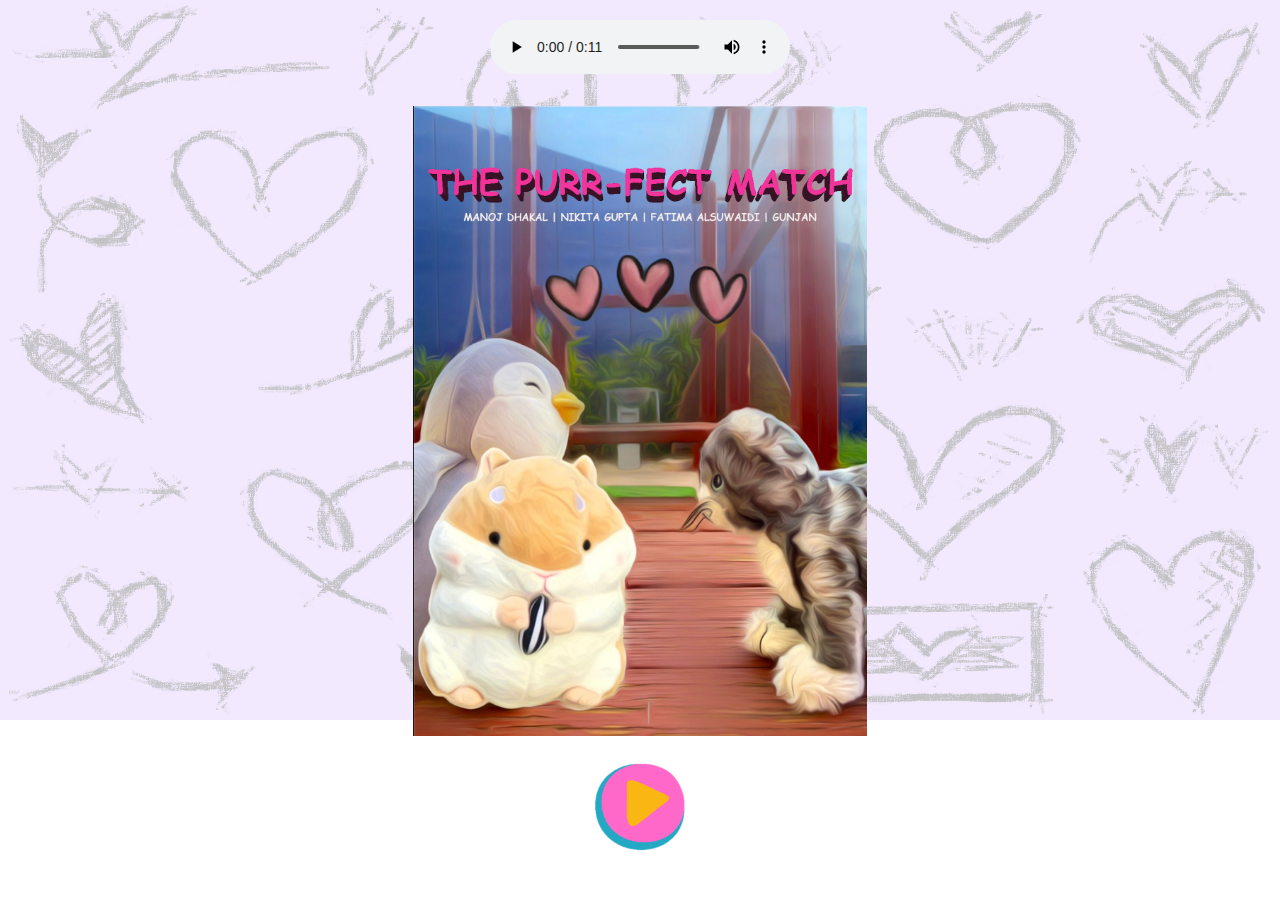
<file: index.html>
<!DOCTYPE html>
<html lang="en">
<head>
    <title>Comic Display</title>
    <!--To create a responsive website, add the following <meta> tag to all your web pages-->
    <meta name="viewport" content="width=device-width, initial-scale=1.0">

    <link rel="stylesheet" href="style.css">

    <link rel="preconnect" href="https://fonts.googleapis.com">
    <link rel="preconnect" href="https://fonts.gstatic.com" crossorigin>
    <link href="https://fonts.googleapis.com/css2?family=Oswald:wght@200&display=swap" rel="stylesheet">
    <script src="script.js"></script>
</head>

<body>


<div class="page">
    <div class = "voice">
 <audio controls >
  <source src="cover.mpeg" type="audio/mpeg">

Your browser does not support the audio element.
</audio>
        </div>
<div class="image">

    <img src="image/cover.png">

</div>
<div class="navigation">

    <a href="panel1.html" class = "next-link" onclick="handlePageTransition(event)">
        <img class="right" src="image/next.png" width="100px"  >
    </a>




</div>

</div>
</div>
</body>

</html>
</file>
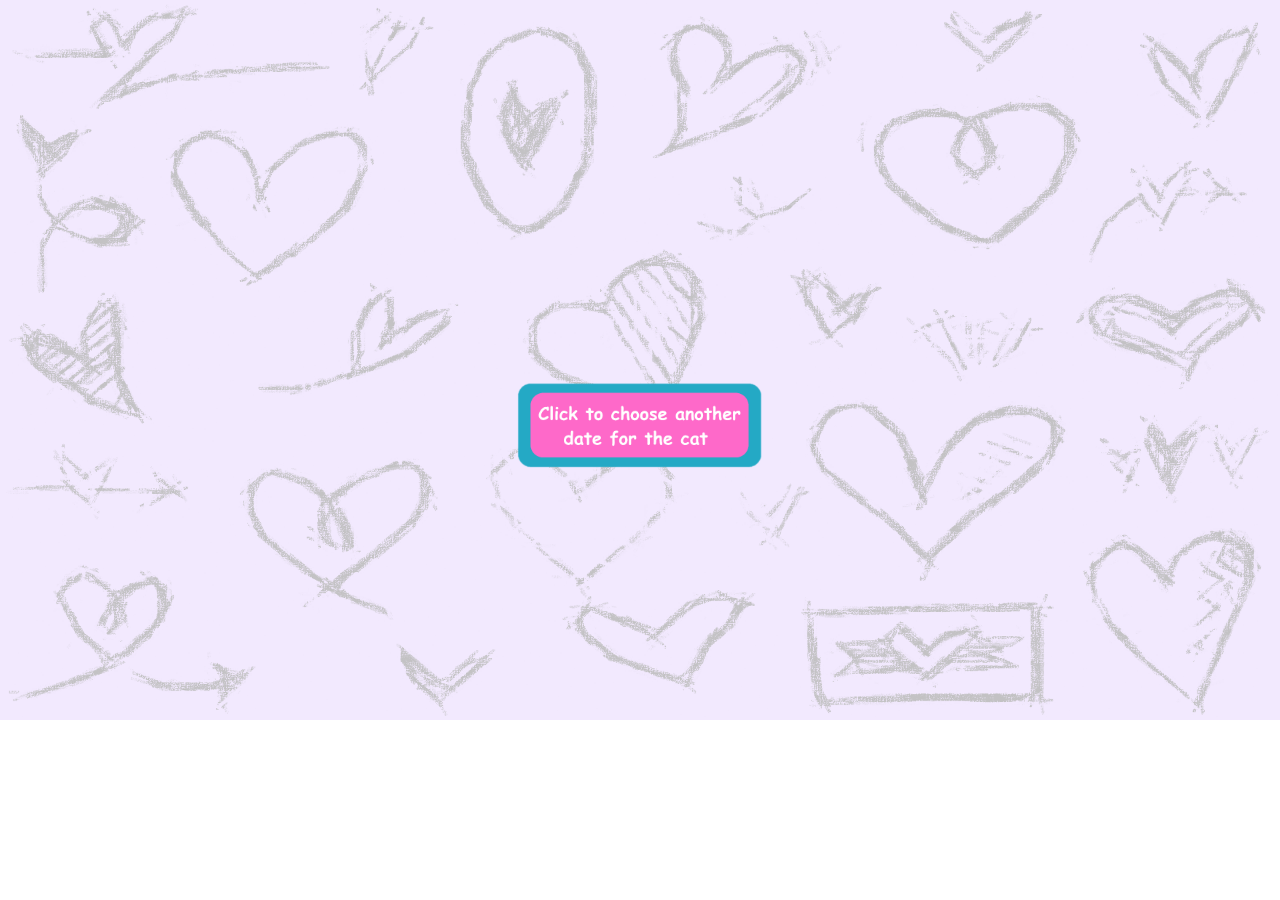
<file: panel-loop.html>
<!DOCTYPE html>
<html lang="en" xmlns="http://www.w3.org/1999/html">
<head>
    <title>Comic Display</title>
    <!--To create a responsive website, add the following <meta> tag to all your web pages-->
    <meta name="viewport" content="width=device-width, initial-scale=1.0">

    <link rel="stylesheet" href="style.css">
    <link rel="preconnect" href="https://fonts.googleapis.com">
    <link rel="preconnect" href="https://fonts.gstatic.com" crossorigin>
    <link href="https://fonts.googleapis.com/css2?family=Oswald:wght@200&display=swap" rel="stylesheet">
    <script src="script.js"></script>
</head>

<body>

<div class="page">
<div class="empty">

</div>
<div class="navigation">
    <div class = "transit">

    <a href="panel3.html" class = "next-link" onclick="handlePageTransition(event)">
        <img class="right" src="image/loop.png" width="250px" >
    </a>

    </div>

</div>

</div>
</div>
</body>

</html>
</file>
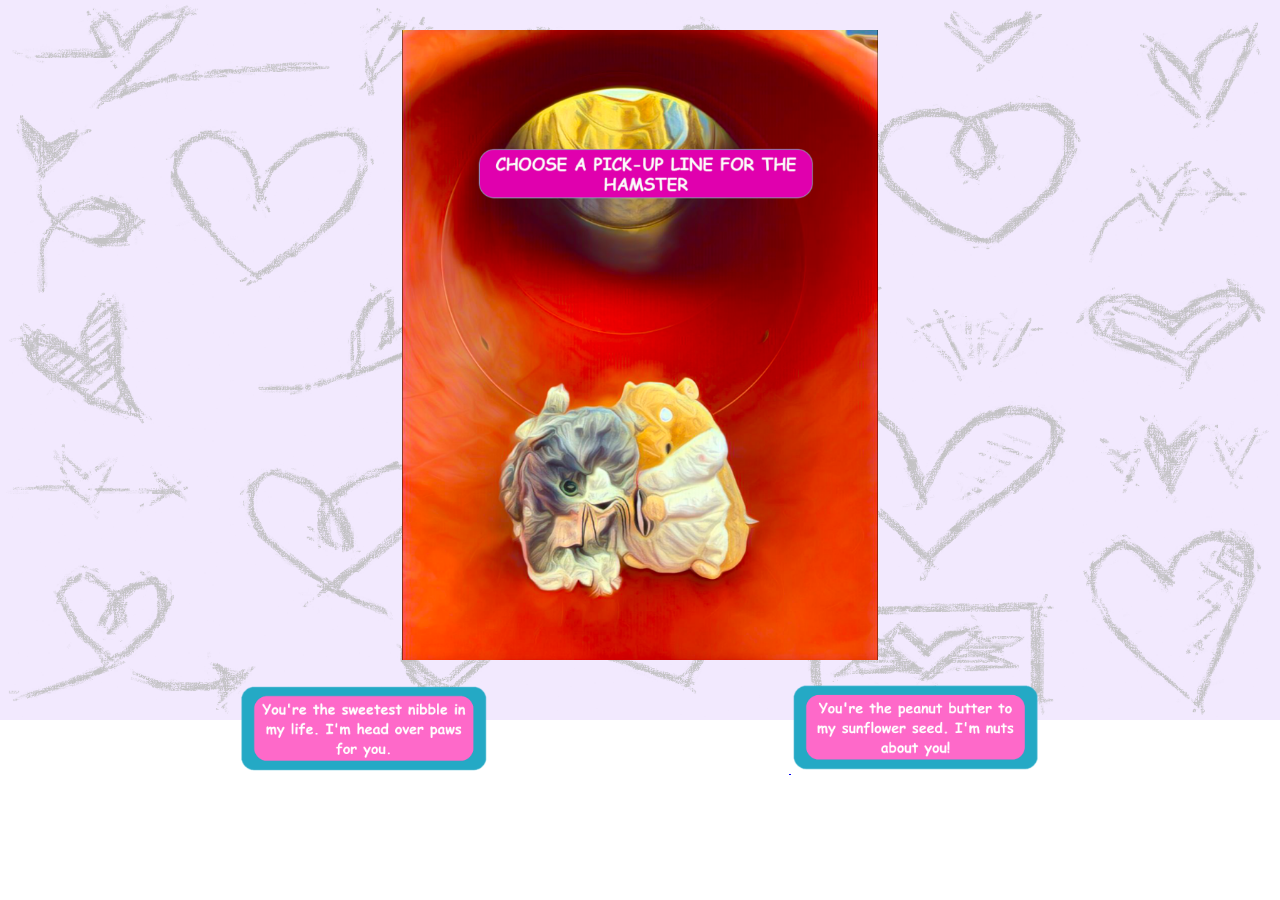
<file: panel10.html>
<!DOCTYPE html>
<html lang="en" xmlns="http://www.w3.org/1999/html">
<head>
    <title>Comic Display</title>
    <!--To create a responsive website, add the following <meta> tag to all your web pages-->
    <meta name="viewport" content="width=device-width, initial-scale=1.0">

    <link rel="stylesheet" href="style.css">
    <link rel="preconnect" href="https://fonts.googleapis.com">
    <link rel="preconnect" href="https://fonts.gstatic.com" crossorigin>
    <link href="https://fonts.googleapis.com/css2?family=Oswald:wght@200&display=swap" rel="stylesheet">
    <script src="script.js"></script>
</head>

<body>

<div class="page">
<div class="image">
    <img src="image/panel10.png">
</div>
<div class="navigation">
    <div class = "transit">
    <a href="panel11.html" class = "prev-link" onclick="handlePageTransition(event)">
        <img class = "left" src ="image/pickup_1.png" width="250px" >
    </a>
    <a href="panel12.html" class = "next-link" onclick="handlePageTransition(event)">
        <img class="right" src="image/pickup_2.png" width="250px" >
    </a>

    </div>

</div>

</div>
</div>
</body>

</html>
</file>
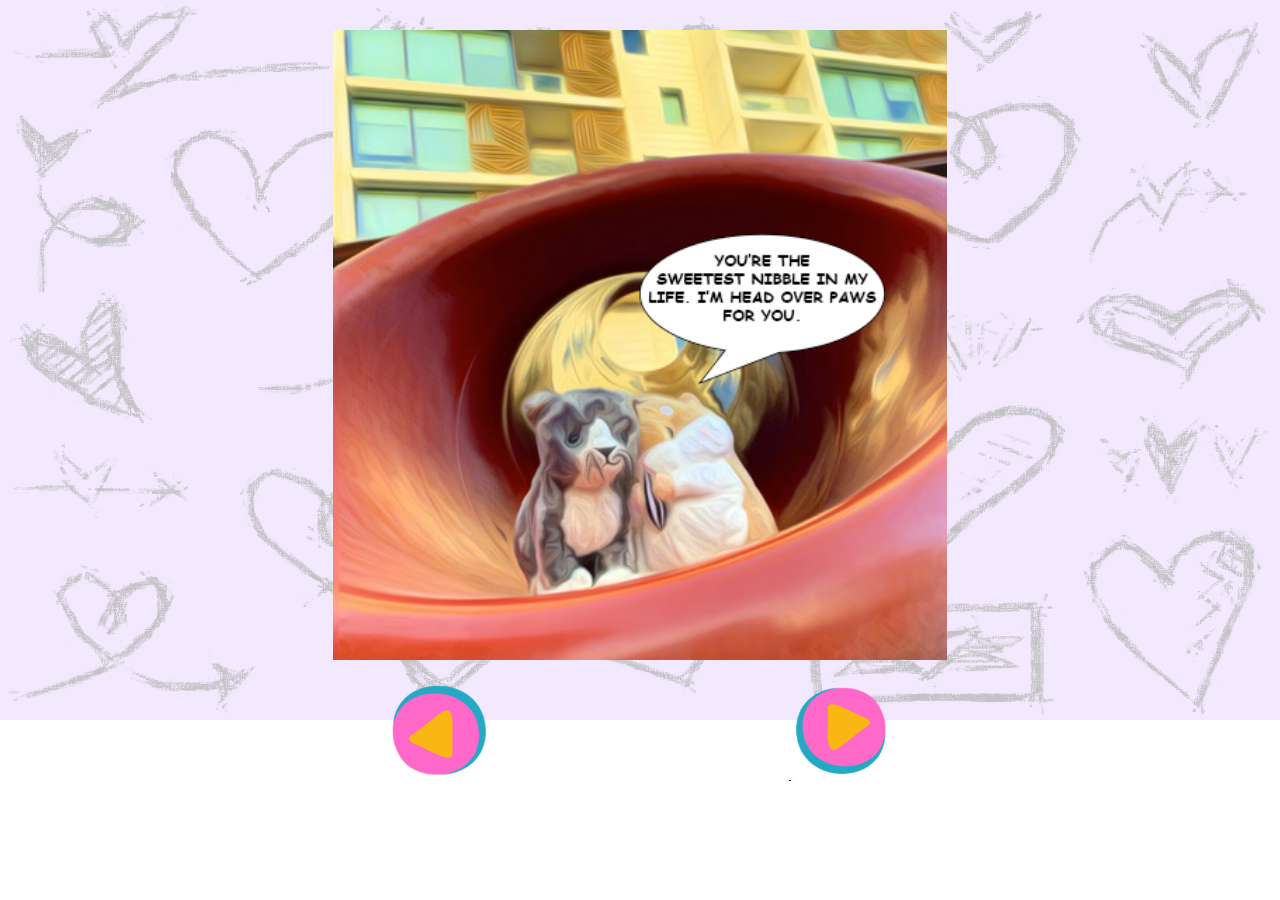
<file: panel11.html>
<!DOCTYPE html>
<html lang="en" xmlns="http://www.w3.org/1999/html">
<head>
    <title>Comic Display</title>
    <!--To create a responsive website, add the following <meta> tag to all your web pages-->
    <meta name="viewport" content="width=device-width, initial-scale=1.0">

    <link rel="stylesheet" href="style.css">
    <link rel="preconnect" href="https://fonts.googleapis.com">
    <link rel="preconnect" href="https://fonts.gstatic.com" crossorigin>
    <link href="https://fonts.googleapis.com/css2?family=Oswald:wght@200&display=swap" rel="stylesheet">
    <script src="script.js"></script>
</head>

<body>

<div class="page">
<div class="image">
    <img src="image/panel11.png">
</div>
<div class="navigation">
    <div class = "transit">
     <a href="panel10.html" class = "prev-link" onclick="handlePageTransition(event)">
        <img class = "left" src ="image/prev.png" width="100px" >
    </a>
    <a href="panel13.html" class = "next-link" onclick="handlePageTransition(event)">
        <img class="right" src="image/next.png" width="100px" >
    </a>

    </div>

</div>

</div>
</div>
</body>

</html>
</file>
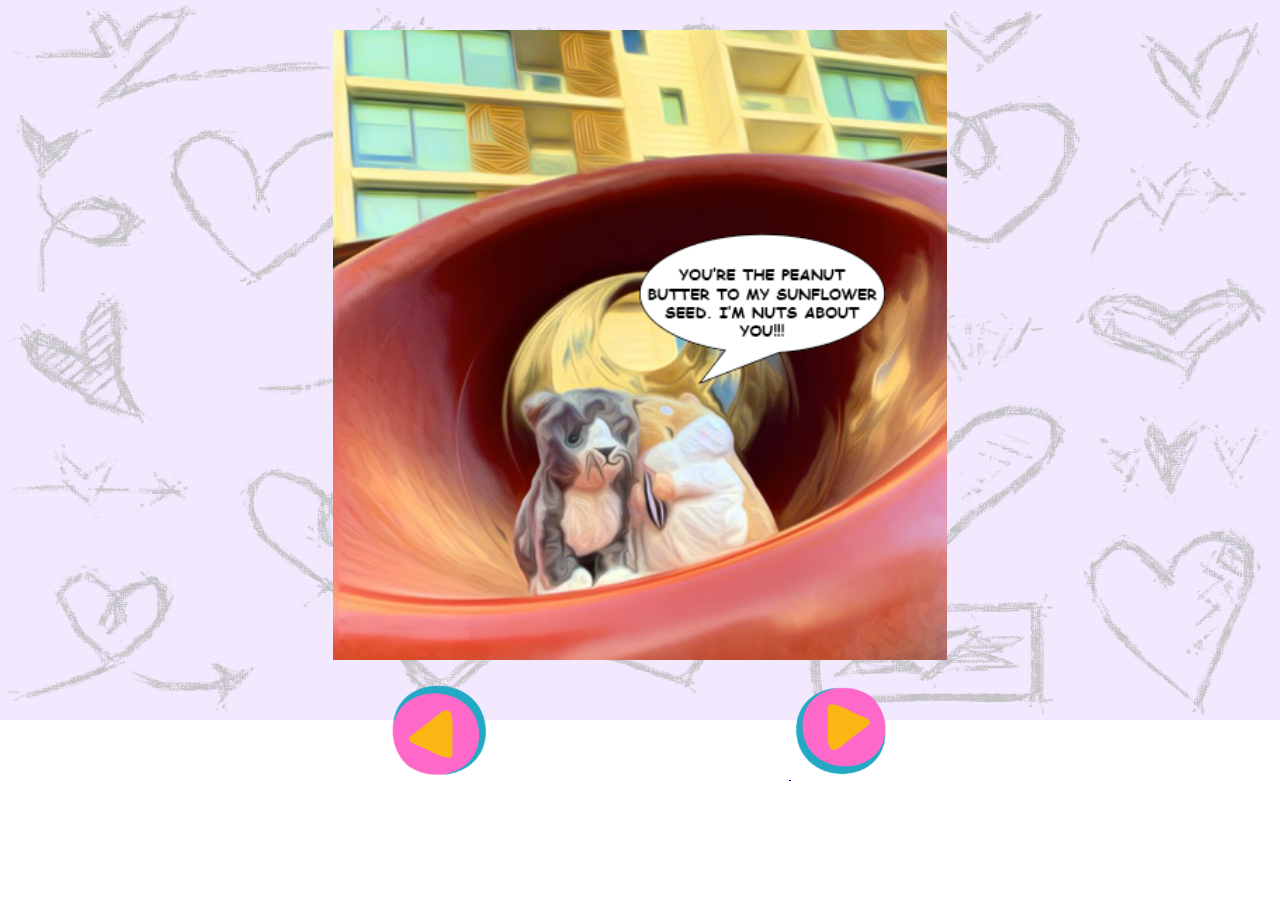
<file: panel12.html>
<!DOCTYPE html>
<html lang="en" xmlns="http://www.w3.org/1999/html">
<head>
    <title>Comic Display</title>
    <!--To create a responsive website, add the following <meta> tag to all your web pages-->
    <meta name="viewport" content="width=device-width, initial-scale=1.0">

    <link rel="stylesheet" href="style.css">
    <link rel="preconnect" href="https://fonts.googleapis.com">
    <link rel="preconnect" href="https://fonts.gstatic.com" crossorigin>
    <link href="https://fonts.googleapis.com/css2?family=Oswald:wght@200&display=swap" rel="stylesheet">
    <script src="script.js"></script>
</head>

<body>

<div class="page">
<div class="image">
    <img src="image/panel12.png">
</div>
<div class="navigation">
    <div class = "transit">
     <a href="panel10.html" class = "prev-link" onclick="handlePageTransition(event)">
        <img class = "left" src ="image/prev.png" width="100px" >
    </a>
    <a href="panel13.html" class = "next-link" onclick="handlePageTransition(event)">
        <img class="right" src="image/next.png" width="100px" >
    </a>

    </div>

</div>

</div>
</div>
</body>

</html>
</file>
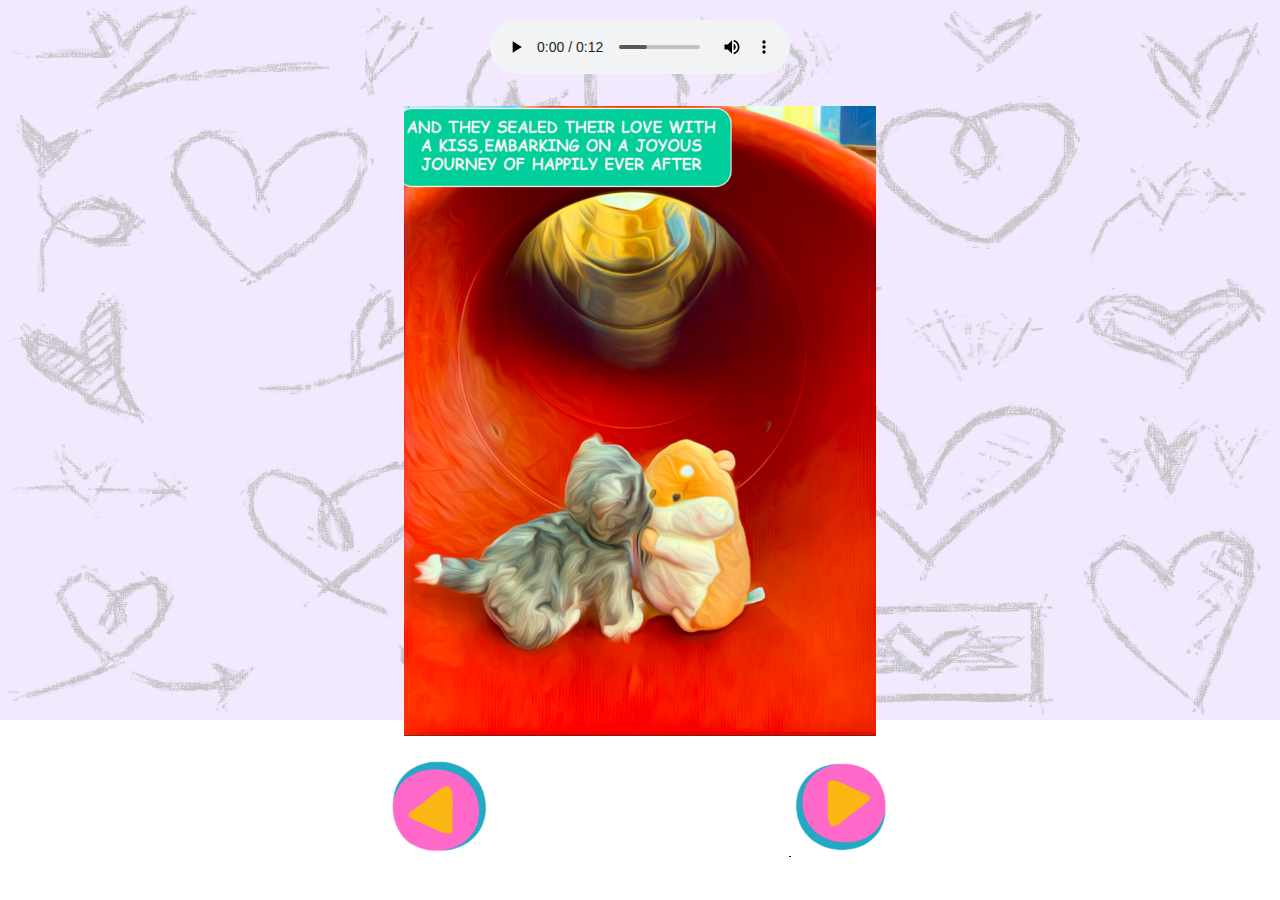
<file: panel13.html>
<!DOCTYPE html>
<html lang="en" xmlns="http://www.w3.org/1999/html">
<head>
    <title>Comic Display</title>
    <!--To create a responsive website, add the following <meta> tag to all your web pages-->
    <meta name="viewport" content="width=device-width, initial-scale=1.0">

    <link rel="stylesheet" href="style.css">
    <link rel="preconnect" href="https://fonts.googleapis.com">
    <link rel="preconnect" href="https://fonts.gstatic.com" crossorigin>
    <link href="https://fonts.googleapis.com/css2?family=Oswald:wght@200&display=swap" rel="stylesheet">
    <script src="script.js"></script>
</head>

<body>


<div class="page">
     <div class = "voice">
 <audio controls >
  <source src="happy.mpeg" type="audio/mpeg">

Your browser does not support the audio element.
</audio>
    </div>
<div class="image">
    <img src="image/panel13.png">
</div>
<div class="navigation">
    <div class = "transit">
    <a href="panel10.html" class = "prev-link" onclick="handlePageTransition(event)">
        <img class = "left" src ="image/prev.png" width="100px" >
    </a>
    <a href="panel-loop.html" class = "next-link" onclick="handlePageTransition(event)">
        <img class="right" src="image/next.png" width="100px" >
    </a>
    </div>

</div>

</div>
</div>
</body>

</html>
</file>
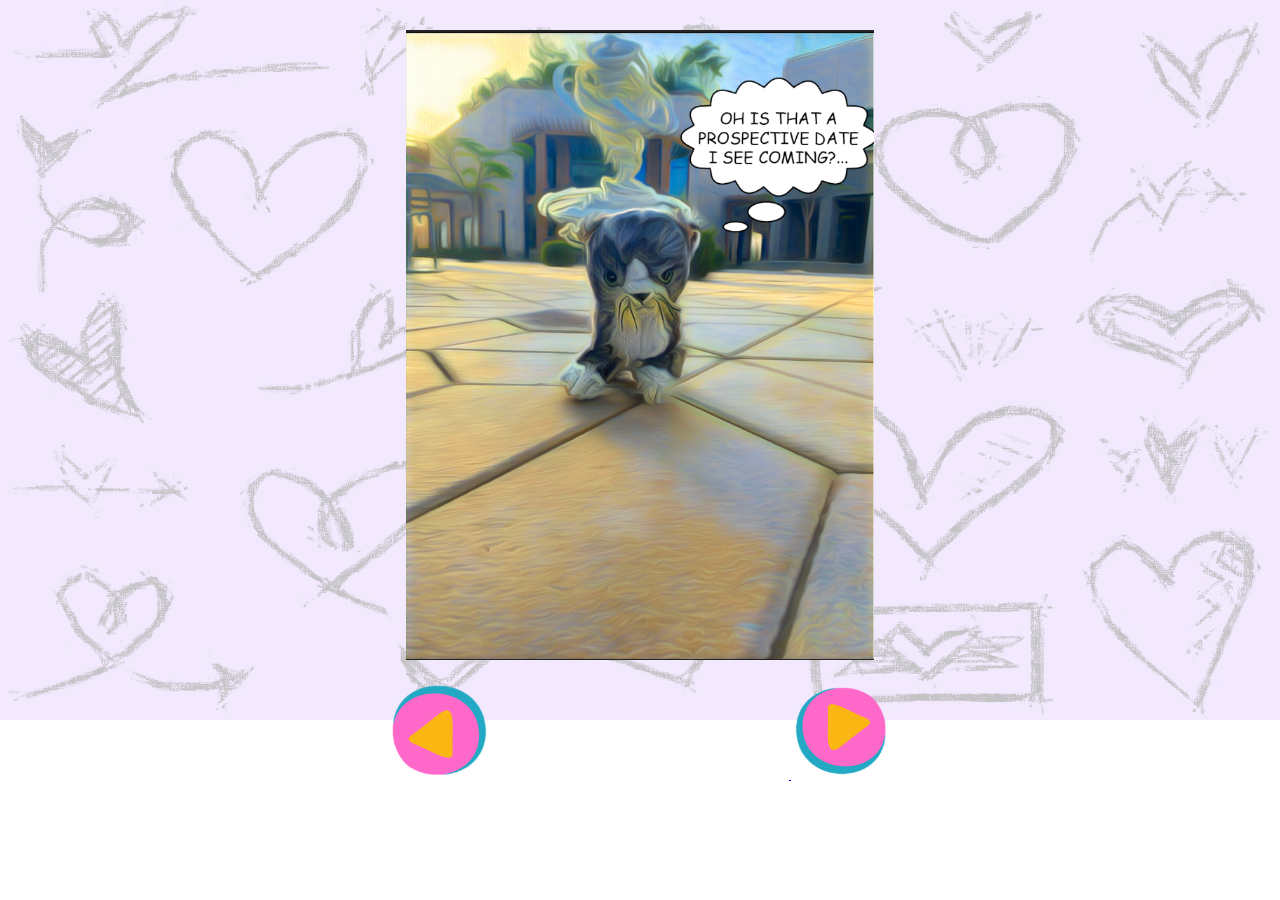
<file: panel2.html>
<!DOCTYPE html>
<html lang="en">
<head>
    <title>Comic Display</title>
    <!--To create a responsive website, add the following <meta> tag to all your web pages-->
    <meta name="viewport" content="width=device-width, initial-scale=1.0">

    <link rel="stylesheet" href="style.css">
    <link rel="preconnect" href="https://fonts.googleapis.com">
    <link rel="preconnect" href="https://fonts.gstatic.com" crossorigin>
    <link href="https://fonts.googleapis.com/css2?family=Oswald:wght@200&display=swap" rel="stylesheet">
    <script src="script.js"></script>
</head>

<body>
<div class="page">

<div class="image">
    <img src="image/panel2.png">
</div>
<div class="navigation">
    <div class = "transit">
    <a href="panel1.html" class = "prev-link" onclick="handlePageTransition(event)">
        <img class = "left" src ="image/prev.png" width="100px" >
    </a>
    <a href="panel3.html" class = "next-link" onclick="handlePageTransition(event)">
        <img class="right" src="image/next.png" width="100px" >
    </a>
    </div>


</div>


</div>
</div>
</body>

</html>
</file>
<file: style.css>
body{
    font-family: "Oswald", sans-serif;
    font-size: 50%;
    color: brown;
    background-image: url("image/bg.png");
    background-repeat: no-repeat;
    background-size: cover;
    background-color:  rgba(0, 0, 0, 0);;

}

.image{
    margin-top: 30px;
    text-align: center;
}

.image img{
    height: 70vh;
    width: auto;
    align-content: center;

}

h1{
    text-align: center;
    font-size: 40px;
    text-shadow: black 2px 2px 4px;
    color: #FF66CC;
}
.navigation{
    display: flex;
    justify-content: center;
    margin-top: 20px;
}
.left{
    margin-right: 300px;

}
.navigation a {
  pointer-events: none;
}

.navigation img {
  pointer-events: auto;
}
.navigation img:hover{
    transform: scale(1.2);
    transition: 0.5s;
}
.page {
  position: absolute;
  top: 0;
  left: 0;
  width: 100%;
  height: 100%;
  transition: transform 1s ease-in-out;

}
.page.active{
    opacity: 1;
}
.page.next {
  transform: translateX(-100%);
}

.page.previous {
  transform: translateX(+100%);
}
.empty{
    height: 40vh;
    width: auto;
    align-content: center;
}
.voice{
    text-align: center;
    margin-top: 20px;
}
</file>
